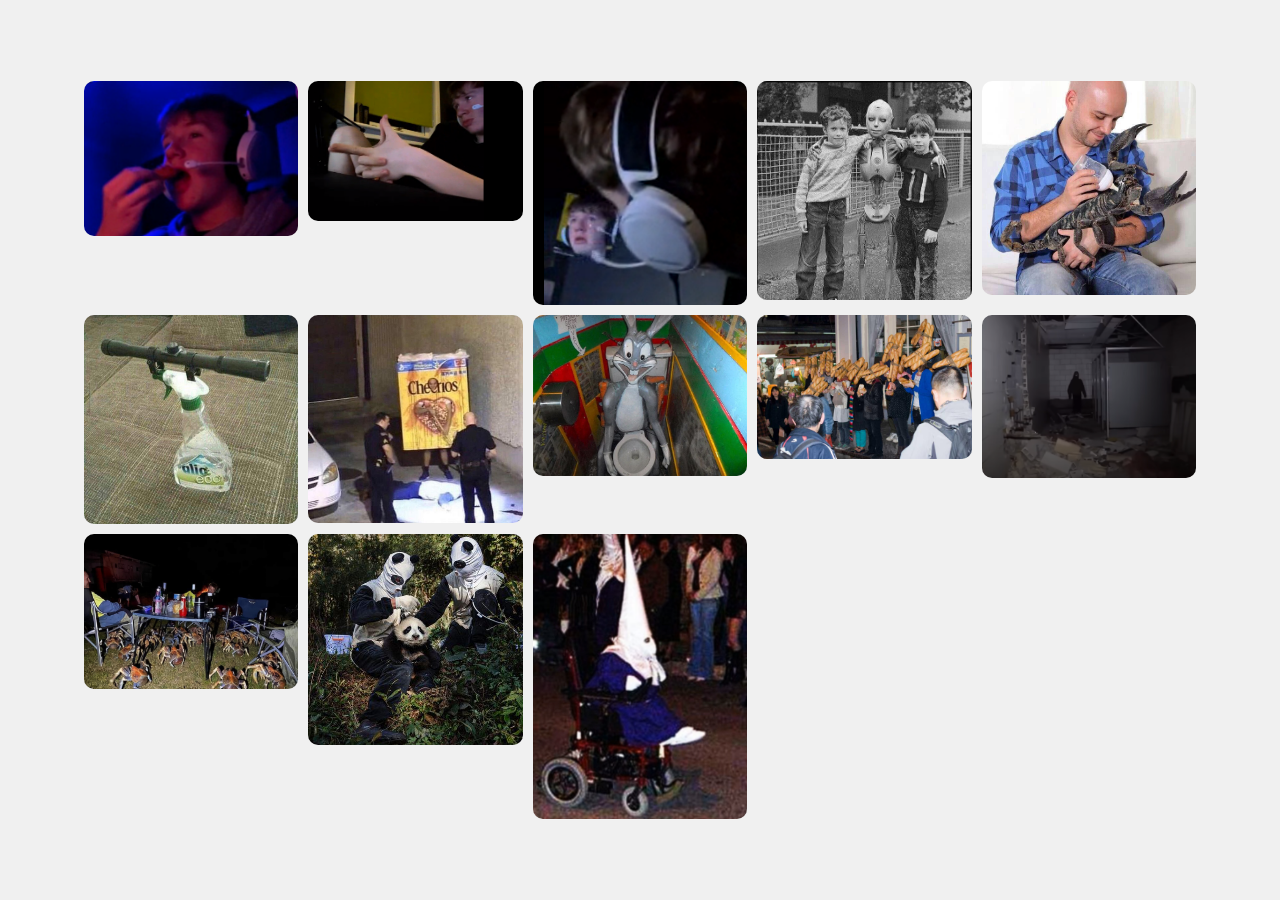
<file: d.html>
<!DOCTYPE html>
<html lang="en">
<head>
    <meta charset="UTF-8">
    <meta name="viewport" content="width=device-width, initial-scale=1.0">
    <title>30/04/23</title>
    <style>
        body {
            margin: 0;
            padding: 0;
            display: flex;
            justify-content: center;
            align-items: center;
            height: 100vh;
            background-color: #f0f0f0;
        }

        .collage {
            display: grid;
            grid-template-columns: repeat(auto-fill, minmax(200px, 1fr));
            grid-gap: 10px;
            max-width: 90%;
            padding: 20px;
            box-sizing: border-box;
        }

        .collage img {
            width: 100%;
            height: auto;
            display: block;
            border-radius: 10px;
        }
    </style>
</head>
<body>
    <div class="collage">
        <img src="1.png" alt="Image 3">
        <img src="2.png" alt="Image 3">
        <img src="3.png" alt="Image 3">
        <img src="4.png" alt="Image 3">
        <img src="5.png" alt="Image 3">
        <img src="6.png" alt="Image 3">
        <img src="7.png" alt="Image 3">
        <img src="8.png" alt="Image 3">
        <img src="9.png" alt="Image 3">
        <img src="10.png" alt="Image 3">
        <img src="11.png" alt="Image 3">
        <img src="12.png" alt="Image 3">
        <img src="13.png" alt="Image 3">
    </div>
</body>
</html>
</file>
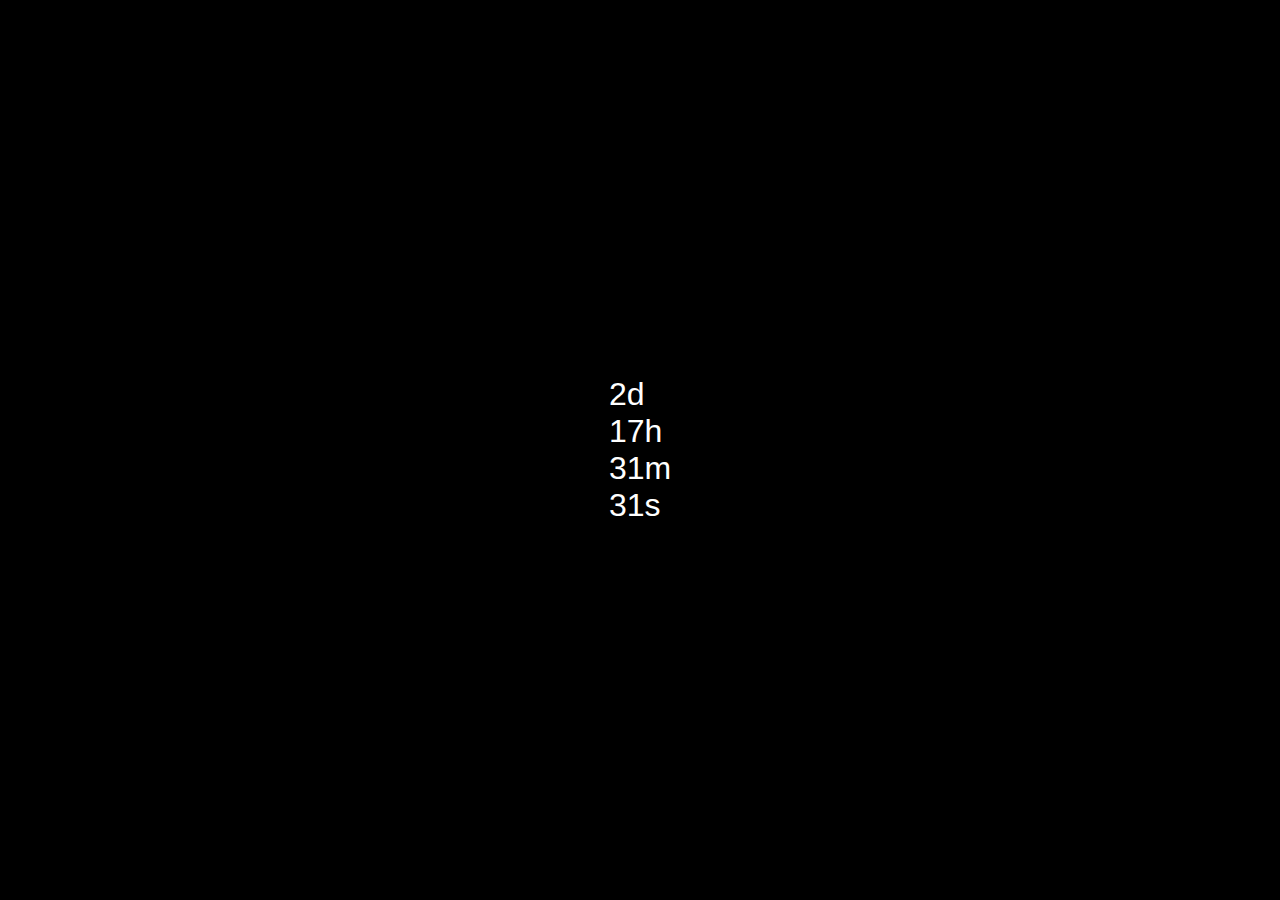
<file: z.html>
<!DOCTYPE html>
<html lang="en">
<head>
    <meta charset="UTF-8">
    <meta name="viewport" content="width=device-width, initial-scale=1.0">
    <title>Countdown Div</title>
    <style>
        * {
            margin: 0;
            padding: 0;
            box-sizing: border-box;
        }
        
        body {
            background-color: black;
            display: flex;
            justify-content: center;
            align-items: center;
            height: 100vh;
            color: white;
            font-family: Arial, sans-serif;
        }
        
        #countdown-container {
            position: relative;
        }
        
        #countdown {
            position: absolute;
            top: 50%;
            left: 50%;
            transform: translate(-50%, -50%);
            font-size: 2em;
        }

        #hidden-div {
            display: none;
            position: fixed;
            top: 0;
            left: 0;
            width: 100%;
            height: 100%;
            background-color: rgba(0, 0, 0, 0.5);
            z-index: 999;
        }

        #hidden-content {
            position: absolute;
            top: 50%;
            left: 50%;
            transform: translate(-50%, -50%);
            font-size: 2em;
            white-space: pre-wrap;
            text-align: center;
        }

        .s {
            background-color: transparent;
            border: 1px solid white;
            color: white;
            padding: 10px 20px;
            font-size: 1em;
            cursor: pointer;
            border-radius: 16.8px;
        }

        .password-form {
            margin-top: 20px;
        }

        .password-input {
            padding: 5px 10px;
            font-size: 16px;
            border: 1px solid white;
            border-radius: 8px;
            background-color: transparent;
            color: white;
        }

        .password-submit {
            margin-top: 10px;
            padding: 5px 10px;
            font-size: 16px;
            border: 1px solid white;
            border-radius: 8px;
            background-color: transparent;
            color: white;
            cursor: pointer;
        }
    </style>
</head>
<body>
    <div id="countdown-container">
        <div id="countdown"></div>
    </div>
    
    <div id="hidden-div">
        <div id="hidden-content">
            <pre>
            ░░░░░░░░░░░░░░░░░░░░░░░░░░░░░░░░░░░░░░░░░░░░░░░░░░░░░░░░░░░░░░░░░░░░░░░░░░░░░░░░░░░░░░░░░░░░░░░░░░░░░░░░░░░░░░░░░░░░░
            ░░░░░░░░░░░░░░░░░░░░░░░░░░░░░░░░░░░░░░░░░░░░░░░░░░░░░░░░░░░░░░░░   ░░░░░░░░░░░░░░░░░░░░░░░░░░░   ░░░░░░░░░░░░░░░░░░░░
            ▒▒▒   ▒▒▒   ▒▒▒▒▒▒▒▒▒▒▒▒   ▒▒▒▒▒▒▒▒▒▒▒▒▒▒▒   ▒▒▒   ▒▒▒▒   ▒▒▒▒▒▒   ▒▒▒▒▒▒▒▒▒▒▒▒▒▒▒▒   ▒▒▒   ▒▒   ▒▒▒▒▒▒▒▒▒▒▒▒▒▒▒▒▒▒▒▒
            ▒            ▒▒▒▒    ▒▒▒▒▒▒▒▒▒▒▒▒▒▒▒▒▒▒▒            ▒▒▒▒▒▒▒▒▒▒▒▒   ▒▒▒▒▒▒▒▒▒▒▒▒▒▒            ▒   ▒▒▒▒▒▒▒▒▒▒    ▒▒▒▒▒▒
            ▓▓▓   ▓▓▓   ▓▓▓   ▓▓▓▓▓▓   ▓▓▓▓▓▓▓▓▓▓▓▓▓▓▓   ▓▓▓   ▓▓▓▓   ▓▓   ▓   ▓▓▓▓▓▓▓▓▓▓▓▓▓▓▓▓   ▓▓▓   ▓▓   ▓   ▓▓▓▓   ▓▓▓▓▓▓▓▓▓
            ▓▓▓   ▓▓▓   ▓▓   ▓▓▓▓▓▓▓   ▓▓▓▓▓▓▓▓▓▓▓▓▓▓▓   ▓▓▓   ▓▓▓▓   ▓  ▓▓▓   ▓▓▓▓▓▓▓▓▓▓▓▓▓▓▓▓   ▓▓▓   ▓▓   ▓▓▓   ▓   ▓▓▓▓▓▓▓▓▓▓
            ▓            ▓▓   ▓▓▓▓▓▓   ▓▓▓▓▓▓▓▓▓▓▓▓▓            ▓▓▓   ▓  ▓▓▓   ▓▓▓▓▓▓▓▓▓▓▓▓▓▓            ▓   ▓▓▓   ▓▓   ▓▓▓▓▓▓▓▓▓
            ███   ███   █████    ███   ███████████████   ███   ████   ██   █   ████████████████   ███   ██   █   ██████    ██████
            ██████████████████████    ███████████████████████████    ████████████████████████████████████████████████████████████
        </pre>
        <div class="password-form">
            <input type="password" class="password-input" id="password-input" placeholder="Enter Password">
            <button class="password-submit" onclick="checkPassword()">Submit</button>
        </div>
    </div>
</div>

<script>
    function getRandomTime() {
        return Math.floor(Math.random() * (10 * 24 * 60 * 60 * 1000 - 10 * 60 * 1000) + 10 * 60 * 1000);
    }

    function formatTime(ms) {
        const days = Math.floor(ms / (1000 * 60 * 60 * 24));
        const hours = Math.floor((ms % (1000 * 60 * 60 * 24)) / (1000 * 60 * 60));
        const minutes = Math.floor((ms % (1000 * 60 * 60)) / (1000 * 60));
        const seconds = Math.floor((ms % (1000 * 60)) / 1000);
        return `${days}d ${hours}h ${minutes}m ${seconds}s`;
    }

    function updateCountdown() {
        const countdownDiv = document.getElementById('countdown');
        const countdownContainer = document.getElementById('countdown-container');
        const hiddenDiv = document.getElementById('hidden-div');
        let remainingTime = getRandomTime();
        countdownDiv.textContent = formatTime(remainingTime);
        countdownContainer.style.display = 'block';
        const intervalId = setInterval(() => {
            remainingTime -= 1000;
            countdownDiv.textContent = formatTime(remainingTime);
            if (remainingTime <= 0) {
                clearInterval(intervalId);
                hiddenDiv.style.display = 'block';
                countdownContainer.style.display = 'none';
            }
        }, 1000);
    }

    updateCountdown();

    function checkPassword() {
        const passwordInput = document.getElementById('password-input').value;
        if (passwordInput === '30/04/23') {
            window.location.href = 'd.html';
        } else {
            alert('Incorrect password. Please try again.');
        }
    }
</script>
</body>
</html>
</file>
